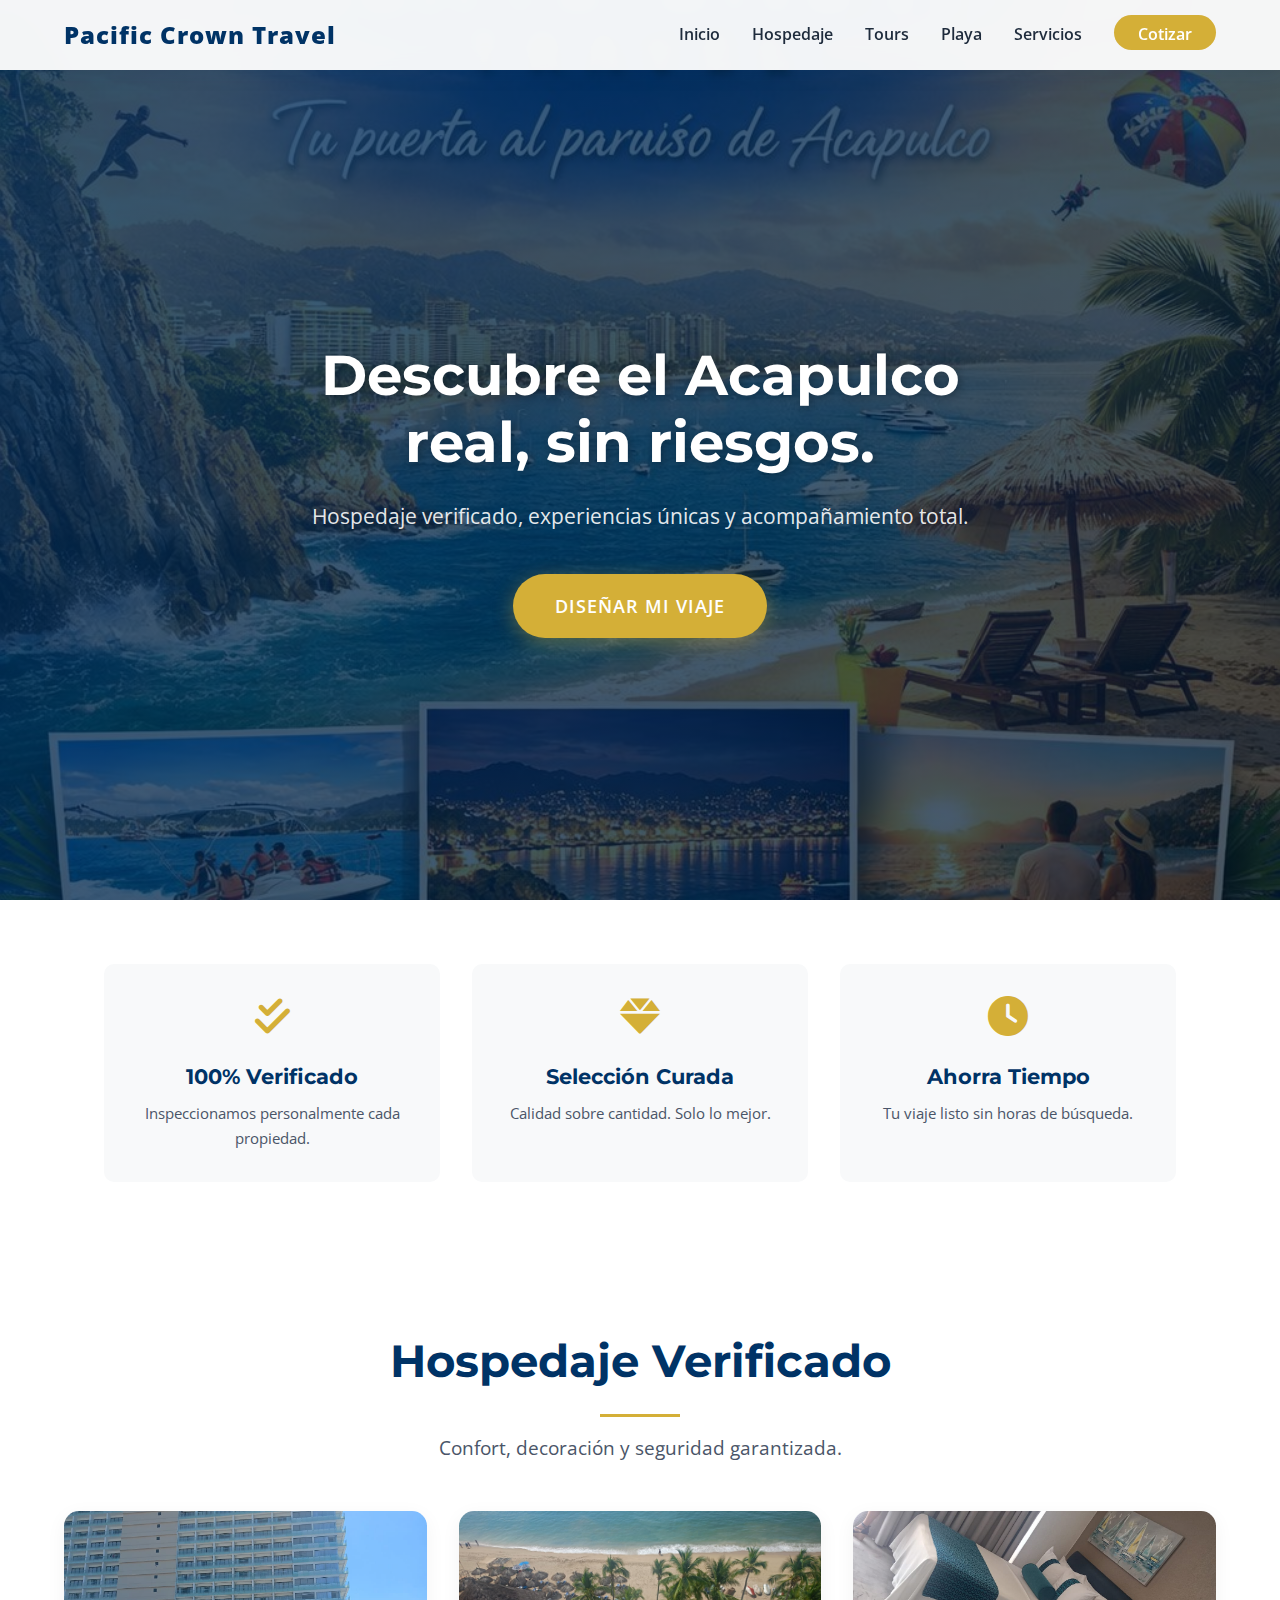
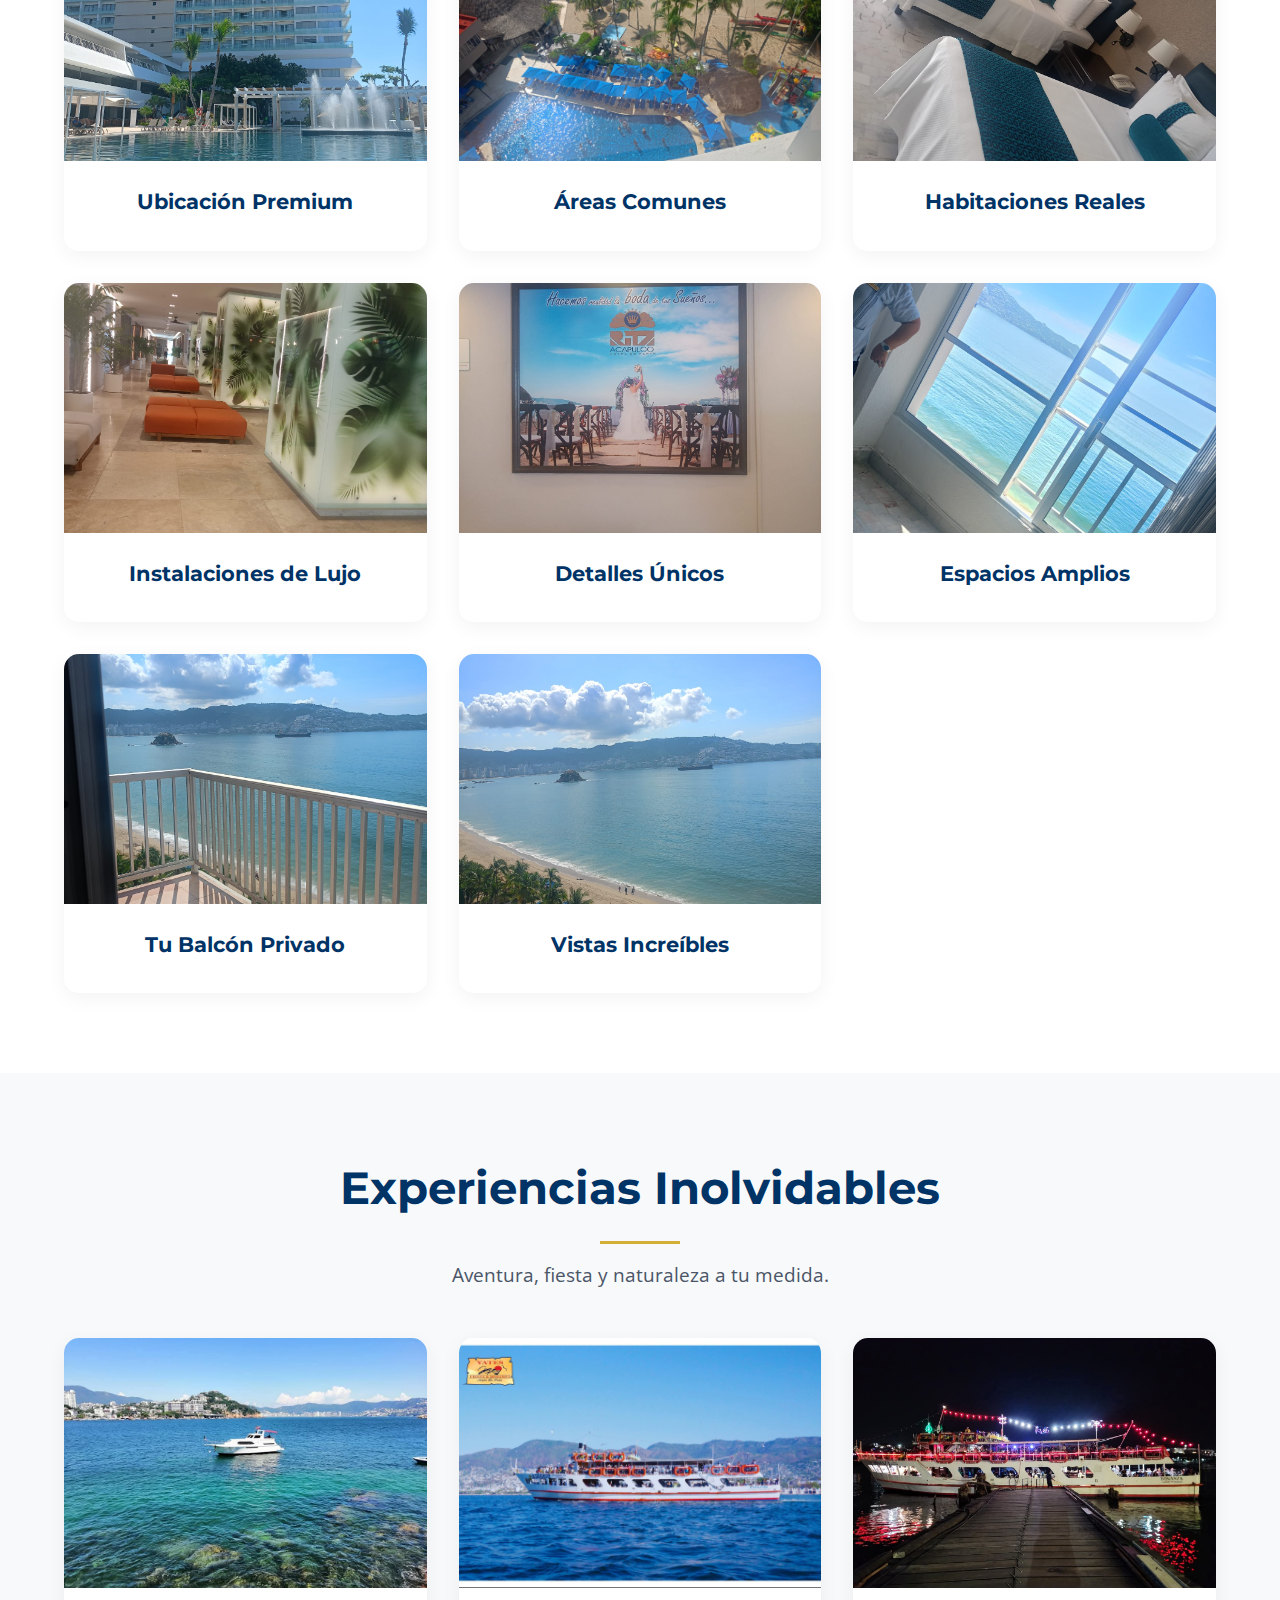
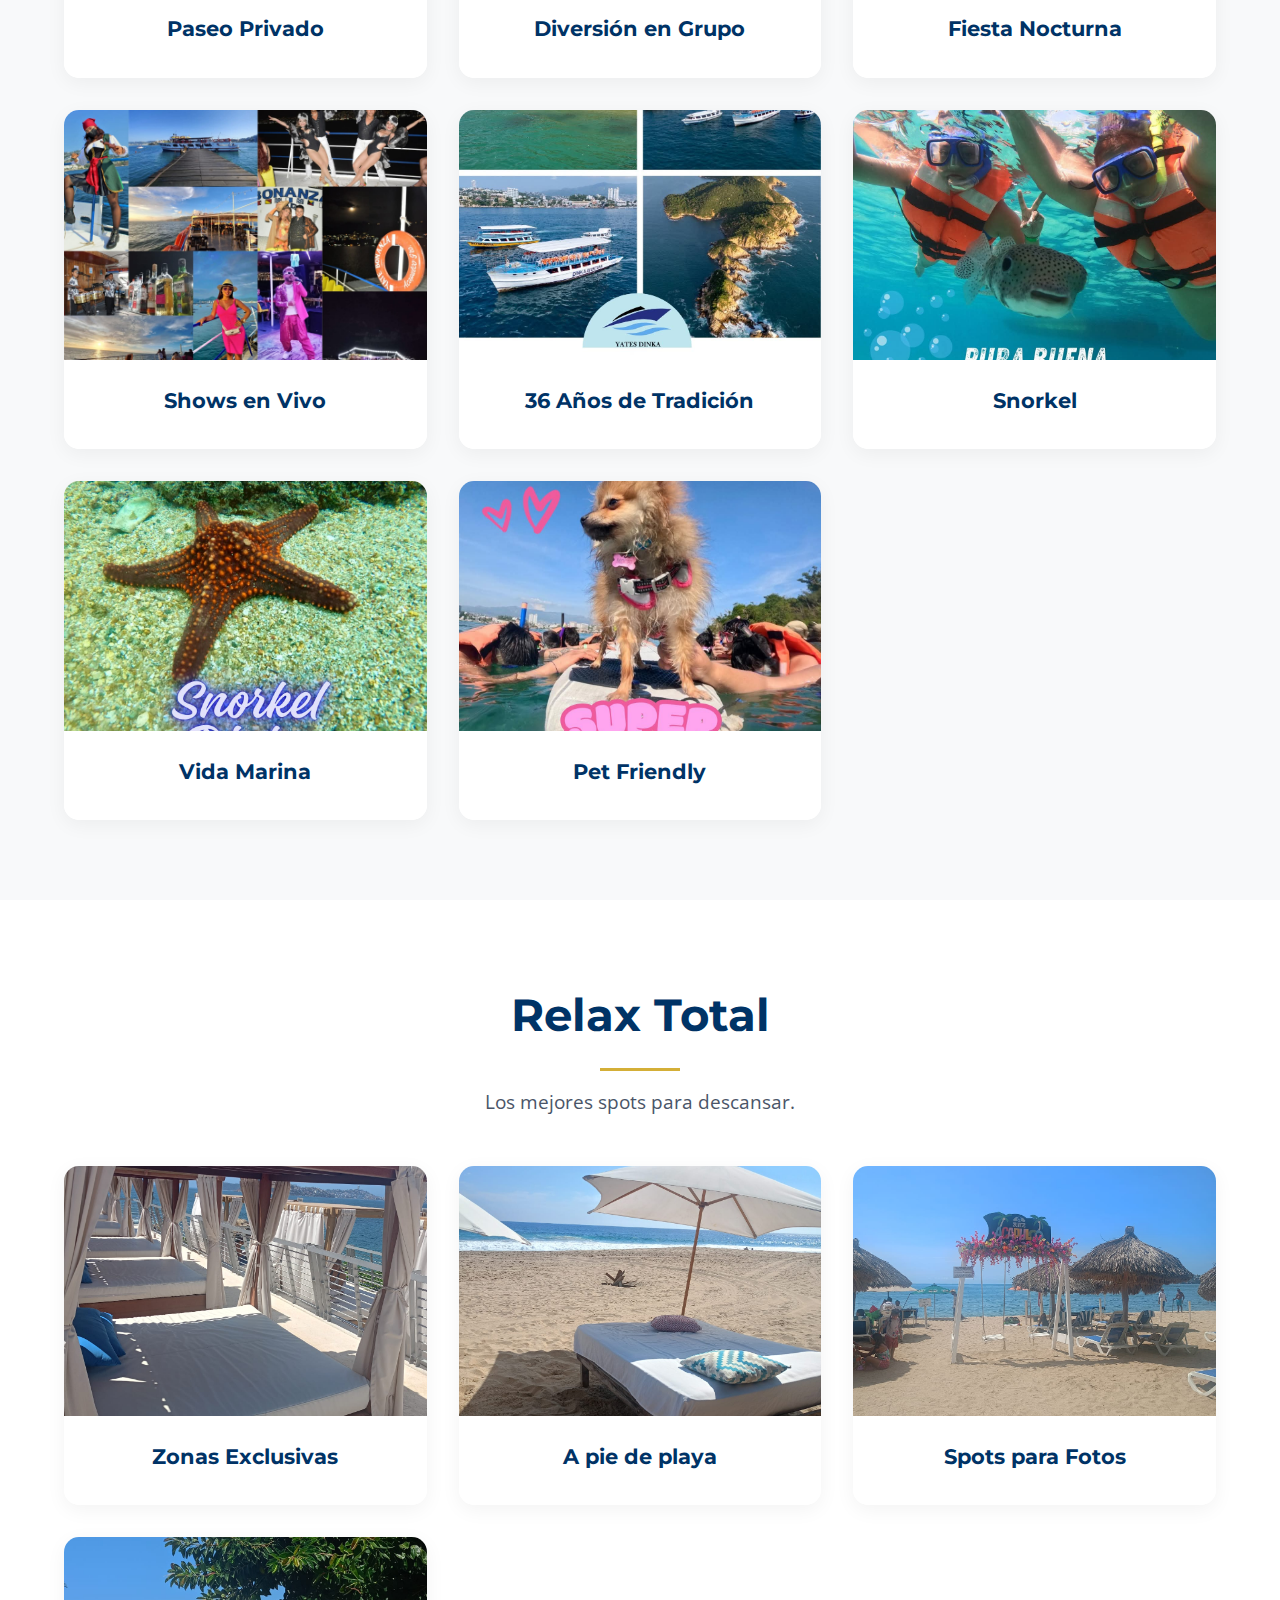
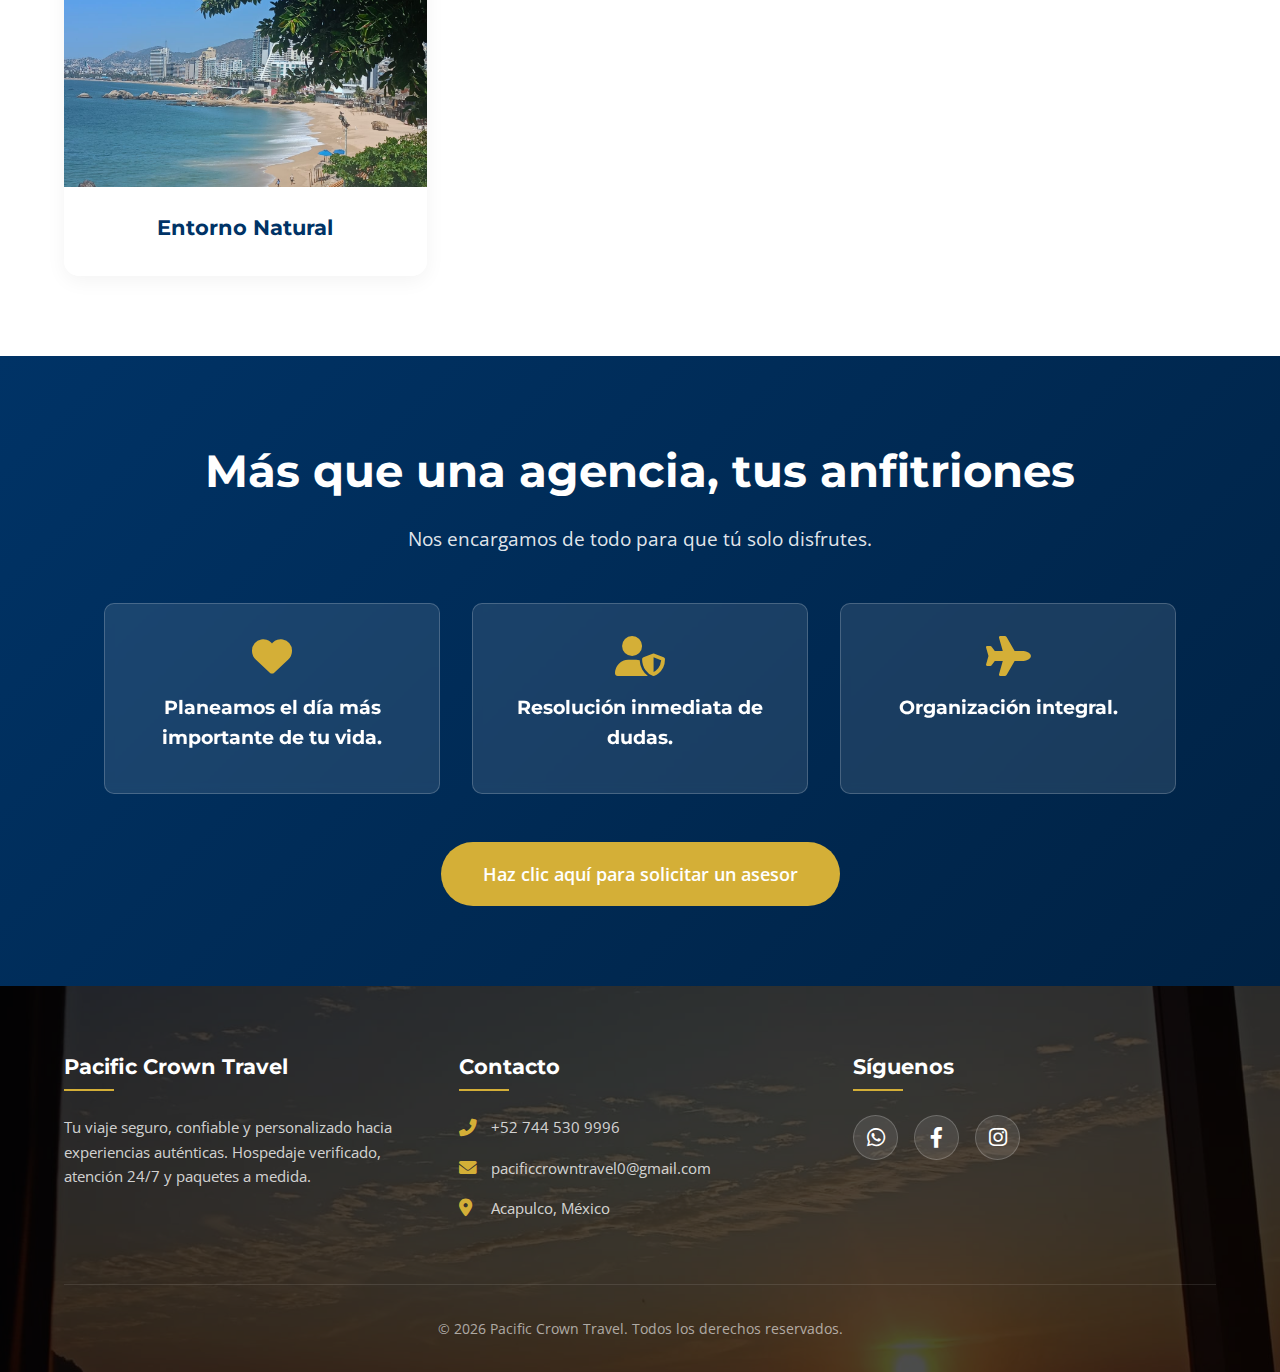
<file: index.html>
<!DOCTYPE html>
<html lang="es">
<head>
    <meta charset="UTF-8">
    <meta name="viewport" content="width=device-width, initial-scale=1.0">
    <title>Pacific Crown Travel | Tu Puerta al Paraíso</title>
    <link rel="stylesheet" href="style.css">
    <link href="https://fonts.googleapis.com/css2?family=Montserrat:wght@400;700&family=Open+Sans:wght@400;600&display=swap" rel="stylesheet">
    <link rel="stylesheet" href="https://cdnjs.cloudflare.com/ajax/libs/font-awesome/6.0.0/css/all.min.css">
</head>
<body>

    <nav class="navbar">
        <div class="logo">Pacific Crown Travel</div>
        <ul class="nav-links">
            <li><a href="#inicio">Inicio</a></li>
            <li><a href="#hoteles">Hospedaje</a></li>
            <li><a href="#tours">Tours</a></li>
            <li><a href="#relax">Playa</a></li>
            <li><a href="#servicios">Servicios</a></li>
            <li><a href="#contacto" class="btn-nav">Cotizar</a></li>
        </ul>
        <div class="hamburger"><i class="fas fa-bars"></i></div>
    </nav>

    <header id="inicio" class="hero" style="background-image: url('img/imagen_principal.jpg');">
        <div class="hero-overlay"></div>
        <div class="hero-content">
            <h1>Descubre el Acapulco real, sin riesgos.</h1>
            <p>Hospedaje verificado, experiencias únicas y acompañamiento total.</p>
            <a href="#contacto" class="btn-primary">Diseñar mi Viaje</a>
        </div>
    </header>

    <section class="features">
        <div class="feature-box">
            <i class="fas fa-check-double"></i>
            <h3>100% Verificado</h3>
            <p>Inspeccionamos personalmente cada propiedad.</p>
        </div>
        <div class="feature-box">
            <i class="fas fa-gem"></i>
            <h3>Selección Curada</h3>
            <p>Calidad sobre cantidad. Solo lo mejor.</p>
        </div>
        <div class="feature-box">
            <i class="fas fa-clock"></i>
            <h3>Ahorra Tiempo</h3>
            <p>Tu viaje listo sin horas de búsqueda.</p>
        </div>
    </section>

    <section id="hoteles" class="section-container">
        <h2 class="section-title">Hospedaje Verificado</h2>
        <p class="section-subtitle">Confort, decoración y seguridad garantizada.</p>
        <div class="gallery-grid">
            <div class="card"><img src="img/hoto_hotel_de_lejos_edificio.jpg" alt="Edificio"><div class="card-info"><h3>Ubicación Premium</h3></div></div>
            <div class="card"><img src="img/foto_alberca_hotel.jpg" alt="Alberca Vista"><div class="card-info"><h3>Áreas Comunes</h3></div></div>
            <div class="card"><img src="img/dormitorio.jpg" alt="Habitación"><div class="card-info"><h3>Habitaciones Reales</h3></div></div>
            <div class="card"><img src="img/pasillos_hotel.jpg" alt="Lobby"><div class="card-info"><h3>Instalaciones de Lujo</h3></div></div>
            <div class="card"><img src="img/cuadro_ejemplo_hotel.jpeg" alt="Decoración"><div class="card-info"><h3>Detalles Únicos</h3></div></div>
            <div class="card"><img src="img/ventana_de_un_hotel.jpg" alt="Interior con Vista"><div class="card-info"><h3>Espacios Amplios</h3></div></div>
            <div class="card"><img src="img/vista_desde_hotel.jpg" alt="Balcón"><div class="card-info"><h3>Tu Balcón Privado</h3></div></div>
            <div class="card"><img src="img/foto_tomada_del_hotel_hacia_el_mar.jpg" alt="Panorámica"><div class="card-info"><h3>Vistas Increíbles</h3></div></div>
        </div>
    </section>

    <section id="tours" class="section-container bg-light">
        <h2 class="section-title">Experiencias Inolvidables</h2>
        <p class="section-subtitle">Aventura, fiesta y naturaleza a tu medida.</p>
        <div class="gallery-grid">
            <div class="card"><img src="img/foto_yate_lejos_en_el_mar.jpg" alt="Yate Privado"><div class="card-info"><h3>Paseo Privado</h3></div></div>
            <div class="card"><img src="img/foto_yate.jpg" alt="Yate Grupo"><div class="card-info"><h3>Diversión en Grupo</h3></div></div>
            <div class="card"><img src="img/foto_yate_de_noche.jpg" alt="Noche"><div class="card-info"><h3>Fiesta Nocturna</h3></div></div>
            <div class="card"><img src="img/ejemplo_personas_divirtiendose.jpg" alt="Show"><div class="card-info"><h3>Shows en Vivo</h3></div></div>
            <div class="card"><img src="img/yates_dinka_imagen_36_años.jpg" alt="Dinka"><div class="card-info"><h3>36 Años de Tradición</h3></div></div>
            <div class="card"><img src="img/ejemplo_personas_nadando.jpg" alt="Snorkel"><div class="card-info"><h3>Snorkel</h3></div></div>
            <div class="card"><img src="img/una_foto_estrella_de_mar.jpg" alt="Estrella"><div class="card-info"><h3>Vida Marina</h3></div></div>
            <div class="card"><img src="img/perro_enunatabla_de_surf.jpg" alt="Mascota"><div class="card-info"><h3>Pet Friendly</h3></div></div>
        </div>
    </section>

    <section id="relax" class="section-container">
        <h2 class="section-title">Relax Total</h2>
        <p class="section-subtitle">Los mejores spots para descansar.</p>
        <div class="gallery-grid">
            <div class="card"><img src="img/camas_playa.jpg" alt="Camas Lujo"><div class="card-info"><h3>Zonas Exclusivas</h3></div></div>
            <div class="card"><img src="img/cama_playa.jpg" alt="Playa"><div class="card-info"><h3>A pie de playa</h3></div></div>
            <div class="card"><img src="img/playa_ejemplo.jpg" alt="Columpio"><div class="card-info"><h3>Spots para Fotos</h3></div></div>
            <div class="card"><img src="img/foto_playa.jpg" alt="Paisaje"><div class="card-info"><h3>Entorno Natural</h3></div></div>
        </div>
    </section>

    <!-- SECCIÓN SERVICIOS -->
    <section id="servicios" class="section-split">
        <div class="split-text">
            <h2>Más que una agencia, tus anfitriones</h2>
            <p>Nos encargamos de todo para que tú solo disfrutes.</p>
            
            <div class="features-servicios">
                <div class="feature-box-servicio">
                    <i class="fas fa-heart"></i>
                    <h3>Planeamos el día más importante de tu vida.</h3>
                </div>
                <div class="feature-box-servicio">
                    <i class="fas fa-user-shield"></i>
                    <h3>Resolución inmediata de dudas.</h3>
                </div>
                <div class="feature-box-servicio">
                    <i class="fas fa-plane"></i>
                    <h3>Organización integral.</h3>
                </div>
            </div>
            
            <!-- BOTÓN CORREGIDO - Ahora lleva a asesor.html -->
            <a href="asesor.html" class="btn-secondary">Haz clic aquí para solicitar un asesor</a>
        </div>
    </section>

    <!-- FOOTER REDISEÑADO -->
    <footer id="contacto">
        <div class="footer-bg" style="background-image: url('img/atardecer_playa.jpg');"></div>
        <div class="footer-content">
            <div class="footer-column">
                <h3>Pacific Crown Travel</h3>
                <p>Tu viaje seguro, confiable y personalizado hacia experiencias auténticas. Hospedaje verificado, atención 24/7 y paquetes a medida.</p>
            </div>
            <div class="footer-column">
                <h3>Contacto</h3>
                <ul class="contact-list">
                    <li><i class="fas fa-phone-alt"></i> +52 744 530 9996</li>
                    <li><i class="fas fa-envelope"></i> pacificcrowntravel0@gmail.com</li>
                    <li><i class="fas fa-map-marker-alt"></i> Acapulco, México</li>
                </ul>
            </div>
            <div class="footer-column">
                <h3>Síguenos</h3>
                <div class="social-links">
                    <a href="#" target="_blank" aria-label="WhatsApp"><i class="fab fa-whatsapp"></i></a>
                    <a href="#" target="_blank" aria-label="Facebook"><i class="fab fa-facebook-f"></i></a>
                    <a href="#" target="_blank" aria-label="Instagram"><i class="fab fa-instagram"></i></a>
                </div>
            </div>
        </div>
        <div class="footer-bottom">
            <p>&copy; 2026 Pacific Crown Travel. Todos los derechos reservados.</p>
        </div>
    </footer>

    <!-- MODAL PARA IMÁGENES -->
    <div id="modal" class="modal">
        <span class="close">&times;</span>
        <img class="modal-content" id="modal-img">
    </div>

    <script src="script.js"></script>
</body>
</html>
</file>
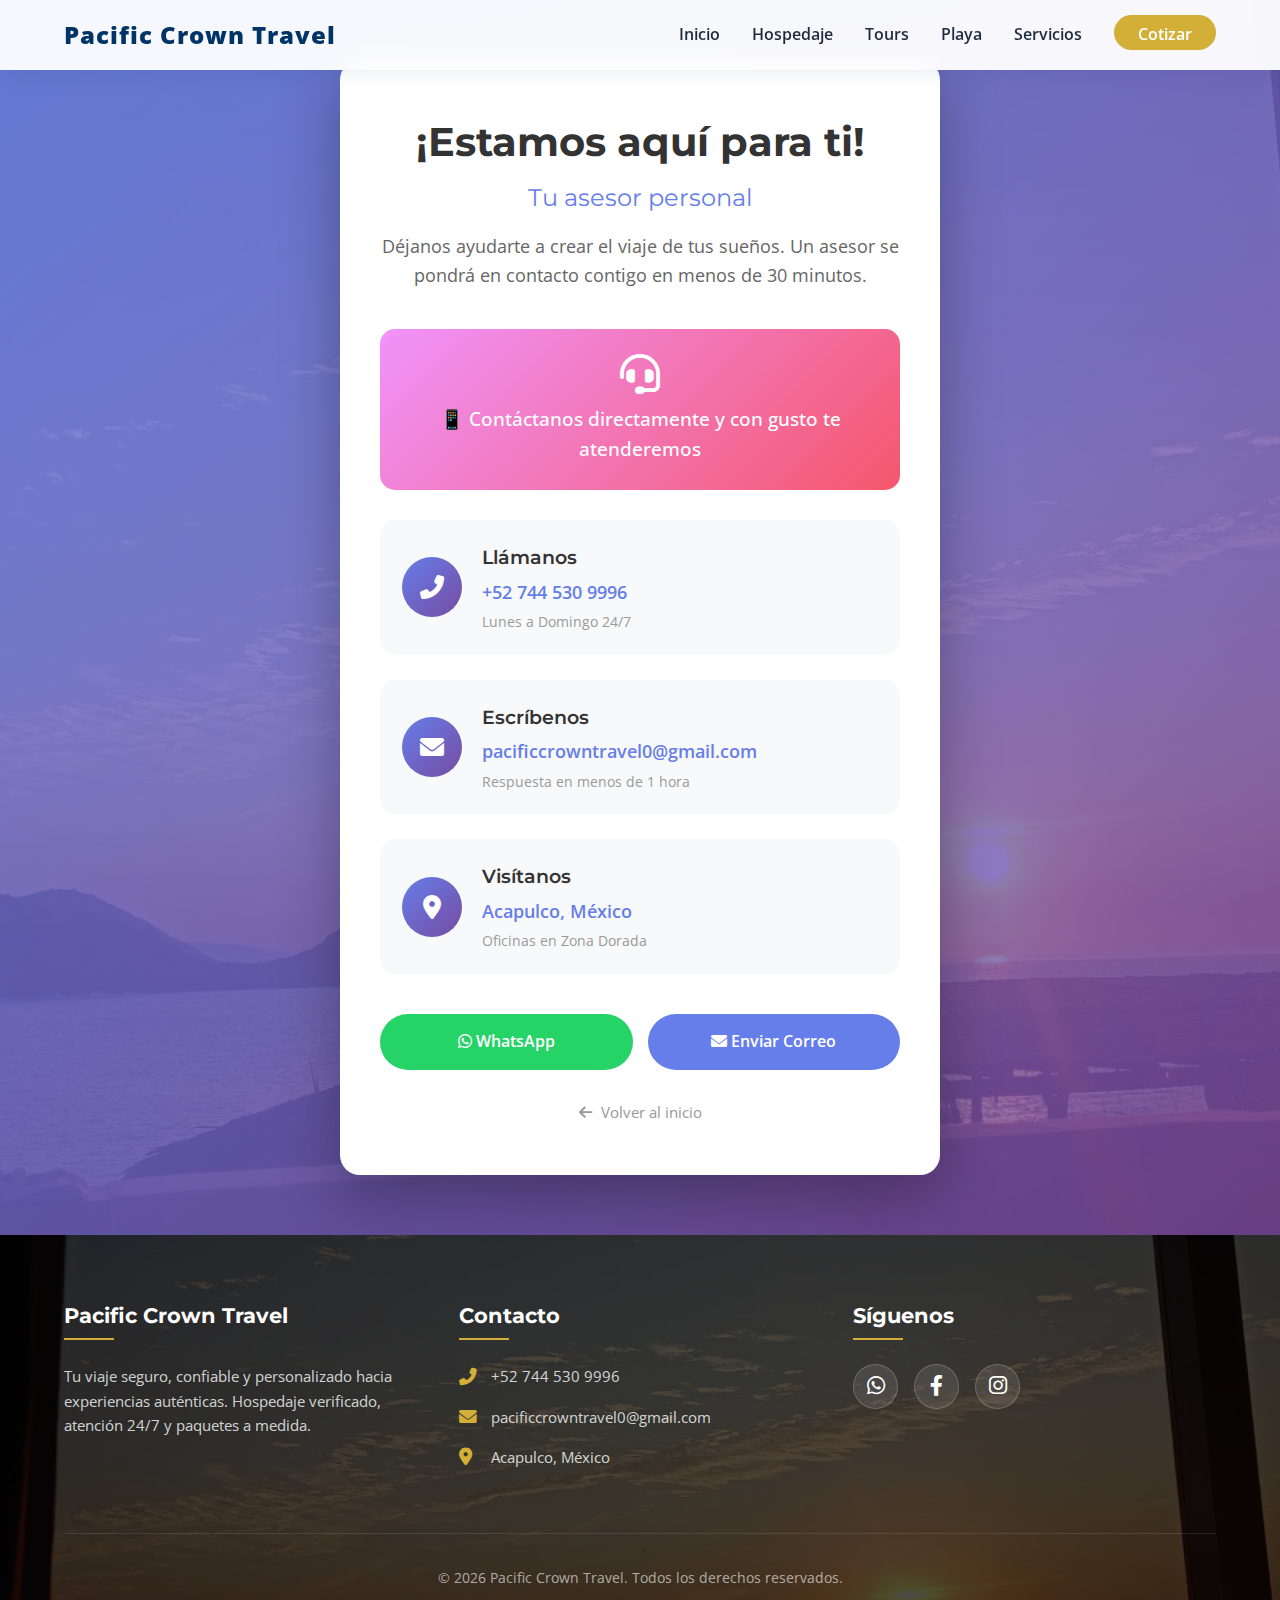
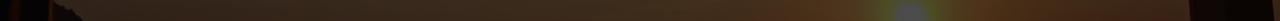
<file: asesor.html>
<!DOCTYPE html>
<html lang="es">
<head>
    <meta charset="UTF-8">
    <meta name="viewport" content="width=device-width, initial-scale=1.0">
    <title>Contacta a un Asesor | Pacific Crown Travel</title>
    <link rel="stylesheet" href="style.css">
    <link href="https://fonts.googleapis.com/css2?family=Montserrat:wght@400;700&family=Open+Sans:wght@400;600&display=swap" rel="stylesheet">
    <link rel="stylesheet" href="https://cdnjs.cloudflare.com/ajax/libs/font-awesome/6.0.0/css/all.min.css">
    <style>
        /* Estilos adicionales solo para la página de asesor */
        .asesor-page {
            min-height: 80vh;
            display: flex;
            align-items: center;
            justify-content: center;
            padding: 60px 20px;
            background: linear-gradient(135deg, #667eea 0%, #764ba2 100%);
            position: relative;
            overflow: hidden;
        }
        
        .asesor-page::before {
            content: '';
            position: absolute;
            top: 0;
            left: 0;
            right: 0;
            bottom: 0;
            background: url('img/atardecer_playa.jpg') center/cover;
            opacity: 0.2;
            z-index: 0;
        }
        
        .asesor-card {
            background: white;
            border-radius: 20px;
            box-shadow: 0 20px 60px rgba(0,0,0,0.3);
            max-width: 600px;
            width: 100%;
            padding: 50px 40px;
            position: relative;
            z-index: 1;
            animation: slideUp 0.6s ease-out;
        }
        
        @keyframes slideUp {
            from {
                opacity: 0;
                transform: translateY(30px);
            }
            to {
                opacity: 1;
                transform: translateY(0);
            }
        }
        
        .asesor-card h1 {
            color: #333;
            font-size: 2.5em;
            margin-bottom: 15px;
            text-align: center;
            font-weight: 700;
        }
        
        .asesor-card h1 span {
            color: #667eea;
            display: block;
            font-size: 0.6em;
            font-weight: 400;
            margin-top: 5px;
        }
        
        .asesor-card > p {
            text-align: center;
            color: #666;
            margin-bottom: 40px;
            font-size: 1.1em;
            line-height: 1.6;
        }
        
        .contact-info-cards {
            display: flex;
            flex-direction: column;
            gap: 25px;
            margin-bottom: 40px;
        }
        
        .contact-item {
            display: flex;
            align-items: center;
            padding: 20px;
            background: #f8f9fa;
            border-radius: 15px;
            transition: all 0.3s ease;
            border: 2px solid transparent;
        }
        
        .contact-item:hover {
            transform: translateX(10px);
            border-color: #667eea;
            box-shadow: 0 5px 20px rgba(102, 126, 234, 0.2);
        }
        
        .contact-icon {
            width: 60px;
            height: 60px;
            background: linear-gradient(135deg, #667eea 0%, #764ba2 100%);
            border-radius: 50%;
            display: flex;
            align-items: center;
            justify-content: center;
            margin-right: 20px;
        }
        
        .contact-icon i {
            font-size: 24px;
            color: white;
        }
        
        .contact-details {
            flex: 1;
        }
        
        .contact-details h3 {
            color: #333;
            font-size: 1.2em;
            margin-bottom: 5px;
            font-weight: 600;
        }
        
        .contact-details p {
            color: #667eea;
            font-size: 1.1em;
            font-weight: 600;
            margin: 0;
        }
        
        .contact-details small {
            color: #999;
            font-size: 0.85em;
            display: block;
            margin-top: 5px;
        }
        
        .message-box {
            background: linear-gradient(135deg, #f093fb 0%, #f5576c 100%);
            padding: 25px;
            border-radius: 15px;
            text-align: center;
            margin-bottom: 30px;
        }
        
        .message-box p {
            color: white;
            font-size: 1.2em;
            margin: 0;
            font-weight: 500;
        }
        
        .message-box i {
            font-size: 40px;
            color: white;
            margin-bottom: 10px;
            display: block;
        }
        
        .action-buttons {
            display: flex;
            gap: 15px;
            justify-content: center;
        }
        
        .btn-asesor {
            display: inline-block;
            padding: 15px 30px;
            border-radius: 50px;
            text-decoration: none;
            font-weight: 600;
            transition: all 0.3s ease;
            flex: 1;
            text-align: center;
        }
        
        .btn-whatsapp {
            background: #25D366;
            color: white;
        }
        
        .btn-whatsapp:hover {
            background: #128C7E;
            transform: translateY(-2px);
            box-shadow: 0 5px 20px rgba(37, 211, 102, 0.3);
        }
        
        .btn-email {
            background: #667eea;
            color: white;
        }
        
        .btn-email:hover {
            background: #764ba2;
            transform: translateY(-2px);
            box-shadow: 0 5px 20px rgba(102, 126, 234, 0.3);
        }
        
        .btn-back {
            display: inline-block;
            margin-top: 30px;
            color: #999;
            text-decoration: none;
            font-size: 0.95em;
            transition: color 0.3s ease;
        }
        
        .btn-back:hover {
            color: #667eea;
        }
        
        .btn-back i {
            margin-right: 5px;
        }
        
        @media (max-width: 768px) {
            .asesor-card {
                padding: 30px 20px;
            }
            
            .asesor-card h1 {
                font-size: 2em;
            }
            
            .action-buttons {
                flex-direction: column;
            }
            
            .contact-item {
                flex-direction: column;
                text-align: center;
            }
            
            .contact-icon {
                margin-right: 0;
                margin-bottom: 15px;
            }
        }
    </style>
</head>
<body>

    <nav class="navbar">
        <div class="logo">Pacific Crown Travel</div>
        <ul class="nav-links">
            <li><a href="index.html#inicio">Inicio</a></li>
            <li><a href="index.html#hoteles">Hospedaje</a></li>
            <li><a href="index.html#tours">Tours</a></li>
            <li><a href="index.html#relax">Playa</a></li>
            <li><a href="index.html#servicios">Servicios</a></li>
            <li><a href="index.html#contacto" class="btn-nav">Cotizar</a></li>
        </ul>
        <div class="hamburger"><i class="fas fa-bars"></i></div>
    </nav>

    <div class="asesor-page">
        <div class="asesor-card">
            <h1>¡Estamos aquí para ti! 
                <span>Tu asesor personal</span>
            </h1>
            
            <p>Déjanos ayudarte a crear el viaje de tus sueños. Un asesor se pondrá en contacto contigo en menos de 30 minutos.</p>
            
            <div class="message-box">
                <i class="fas fa-headset"></i>
                <p>📱 Contáctanos directamente y con gusto te atenderemos</p>
            </div>
            
            <div class="contact-info-cards">
                <!-- Teléfono -->
                <div class="contact-item">
                    <div class="contact-icon">
                        <i class="fas fa-phone-alt"></i>
                    </div>
                    <div class="contact-details">
                        <h3>Llámanos</h3>
                        <p>+52 744 530 9996</p>
                        <small>Lunes a Domingo 24/7</small>
                    </div>
                </div>
                
                <!-- Correo -->
                <div class="contact-item">
                    <div class="contact-icon">
                        <i class="fas fa-envelope"></i>
                    </div>
                    <div class="contact-details">
                        <h3>Escríbenos</h3>
                        <p>pacificcrowntravel0@gmail.com</p>
                        <small>Respuesta en menos de 1 hora</small>
                    </div>
                </div>
                
                <!-- Ubicación -->
                <div class="contact-item">
                    <div class="contact-icon">
                        <i class="fas fa-map-marker-alt"></i>
                    </div>
                    <div class="contact-details">
                        <h3>Visítanos</h3>
                        <p>Acapulco, México</p>
                        <small>Oficinas en Zona Dorada</small>
                    </div>
                </div>
            </div>
            
            <div class="action-buttons">
                <a href="https://wa.me/527445309996?text=Hola!%20Quiero%20informaci%C3%B3n%20sobre%20sus%20paquetes%20tur%C3%ADsticos" class="btn-asesor btn-whatsapp" target="_blank">
                    <i class="fab fa-whatsapp"></i> WhatsApp
                </a>
                <a href="mailto:pacificcrowntravel0@gmail.com?subject=Información%20sobre%20paquetes%20turísticos&body=Hola,%20me%20gustaría%20recibir%20información%20sobre..." class="btn-asesor btn-email" target="_blank">
                    <i class="fas fa-envelope"></i> Enviar Correo
                </a>
            </div>
            
            <div style="text-align: center;">
                <a href="index.html" class="btn-back">
                    <i class="fas fa-arrow-left"></i> Volver al inicio
                </a>
            </div>
        </div>
    </div>

    <footer id="contacto">
        <div class="footer-bg" style="background-image: url('img/atardecer_playa.jpg');"></div>
        <div class="footer-content">
            <div class="footer-column">
                <h3>Pacific Crown Travel</h3>
                <p>Tu viaje seguro, confiable y personalizado hacia experiencias auténticas. Hospedaje verificado, atención 24/7 y paquetes a medida.</p>
            </div>
            <div class="footer-column">
                <h3>Contacto</h3>
                <ul class="contact-list">
                    <li><i class="fas fa-phone-alt"></i> +52 744 530 9996</li>
                    <li><i class="fas fa-envelope"></i> pacificcrowntravel0@gmail.com</li>
                    <li><i class="fas fa-map-marker-alt"></i> Acapulco, México</li>
                </ul>
            </div>
            <div class="footer-column">
                <h3>Síguenos</h3>
                <div class="social-links">
                    <a href="#" target="_blank" aria-label="WhatsApp"><i class="fab fa-whatsapp"></i></a>
                    <a href="#" target="_blank" aria-label="Facebook"><i class="fab fa-facebook-f"></i></a>
                    <a href="#" target="_blank" aria-label="Instagram"><i class="fab fa-instagram"></i></a>
                </div>
            </div>
        </div>
        <div class="footer-bottom">
            <p>&copy; 2026 Pacific Crown Travel. Todos los derechos reservados.</p>
        </div>
    </footer>

    <script>
        // Menú hamburguesa
        const hamburger = document.querySelector('.hamburger');
        const navLinks = document.querySelector('.nav-links');

        hamburger.addEventListener('click', () => {
            navLinks.classList.toggle('active');
        });

        // Cerrar menú al hacer clic en un enlace
        document.querySelectorAll('.nav-links a').forEach(link => {
            link.addEventListener('click', () => {
                navLinks.classList.remove('active');
            });
        });
    </script>

</body>
</html>
</file>
<file: style.css>
/* ===== VARIABLES ===== */
:root {
    --primary: #003366;
    --accent: #d4af37;
    --light: #f8f9fa;
    --dark: #1e2b3c;
    --text: #4a5568;
    --white: #ffffff;
    --shadow: 0 10px 30px rgba(0, 51, 102, 0.15);
    --transition: all 0.3s ease;
}

/* ===== RESET ===== */
* {
    margin: 0;
    padding: 0;
    box-sizing: border-box;
}

body {
    font-family: 'Open Sans', sans-serif;
    color: var(--text);
    line-height: 1.6;
    overflow-x: hidden;
}

h1, h2, h3, h4 {
    font-family: 'Montserrat', sans-serif;
    font-weight: 700;
    color: var(--primary);
}

a {
    text-decoration: none;
    transition: var(--transition);
}

img {
    max-width: 100%;
    height: auto;
    display: block;
}

/* ===== NAVBAR ===== */
.navbar {
    display: flex;
    justify-content: space-between;
    align-items: center;
    padding: 1rem 5%;
    background: rgba(255, 255, 255, 0.95);
    backdrop-filter: blur(10px);
    box-shadow: 0 2px 20px rgba(0, 51, 102, 0.1);
    position: fixed;
    width: 100%;
    top: 0;
    z-index: 1000;
}

.logo {
    font-size: 1.5rem;
    font-weight: 800;
    color: var(--primary);
    letter-spacing: 1px;
}

.nav-links {
    display: flex;
    list-style: none;
    gap: 2rem;
}

.nav-links a {
    color: var(--dark);
    font-weight: 600;
    font-size: 1rem;
    position: relative;
    padding-bottom: 5px;
}

.nav-links a::after {
    content: '';
    position: absolute;
    bottom: 0;
    left: 0;
    width: 0;
    height: 2px;
    background: var(--accent);
    transition: var(--transition);
}

.nav-links a:hover::after {
    width: 100%;
}

.btn-nav {
    background: var(--accent);
    color: var(--white) !important;
    padding: 0.5rem 1.5rem;
    border-radius: 50px;
    font-weight: 600;
}

.btn-nav:hover {
    background: #b8960c;
    transform: translateY(-2px);
    box-shadow: 0 5px 15px rgba(212, 175, 55, 0.3);
}

.btn-nav::after {
    display: none;
}

.hamburger {
    display: none;
    font-size: 1.8rem;
    color: var(--primary);
    cursor: pointer;
}

/* ===== HERO ===== */
.hero {
    height: 100vh;
    background-size: cover;
    background-position: center;
    position: relative;
    display: flex;
    align-items: center;
    justify-content: center;
    text-align: center;
    color: var(--white);
    padding-top: 80px;
}

.hero-overlay {
    position: absolute;
    top: 0;
    left: 0;
    width: 100%;
    height: 100%;
    background: linear-gradient(135deg, rgba(0, 51, 102, 0.8) 0%, rgba(0, 20, 40, 0.7) 100%);
    z-index: 1;
}

.hero-content {
    position: relative;
    z-index: 2;
    max-width: 800px;
    padding: 0 20px;
    animation: fadeInUp 1s ease;
}

@keyframes fadeInUp {
    from {
        opacity: 0;
        transform: translateY(30px);
    }
    to {
        opacity: 1;
        transform: translateY(0);
    }
}

.hero-content h1 {
    font-size: 3.5rem;
    margin-bottom: 1.5rem;
    color: var(--white);
    text-shadow: 2px 2px 10px rgba(0, 0, 0, 0.3);
    line-height: 1.2;
}

.hero-content p {
    font-size: 1.3rem;
    margin-bottom: 2.5rem;
    color: rgba(255, 255, 255, 0.9);
}

.btn-primary {
    display: inline-block;
    background: var(--accent);
    color: var(--white);
    padding: 1rem 2.5rem;
    font-size: 1.1rem;
    font-weight: 600;
    border-radius: 50px;
    text-transform: uppercase;
    letter-spacing: 1px;
    box-shadow: 0 5px 20px rgba(212, 175, 55, 0.4);
    border: 2px solid transparent;
}

.btn-primary:hover {
    background: transparent;
    border-color: var(--accent);
    color: var(--accent);
    transform: translateY(-3px);
    box-shadow: 0 8px 25px rgba(212, 175, 55, 0.5);
}

/* ===== FEATURES (iconos superiores) ===== */
.features {
    display: flex;
    justify-content: center;
    gap: 2rem;
    padding: 4rem 5%;
    background: var(--white);
    flex-wrap: wrap;
    max-width: 1200px;
    margin: 0 auto;
}

.feature-box {
    text-align: center;
    flex: 1 1 250px;
    padding: 2rem;
    border-radius: 10px;
    background: var(--light);
    transition: var(--transition);
}

.feature-box:hover {
    transform: translateY(-10px);
    box-shadow: var(--shadow);
}

.feature-box i {
    font-size: 2.5rem;
    color: var(--accent);
    margin-bottom: 1.5rem;
}

.feature-box h3 {
    font-size: 1.3rem;
    margin-bottom: 0.5rem;
}

.feature-box p {
    color: var(--text);
    font-size: 0.95rem;
}

/* ===== SECCIONES GENERALES ===== */
.section-container {
    padding: 5rem 5%;
    text-align: center;
    max-width: 1400px;
    margin: 0 auto;
}

.bg-light {
    background: var(--light);
}

.section-title {
    font-size: 2.8rem;
    margin-bottom: 1rem;
    position: relative;
    display: inline-block;
}

.section-title::after {
    content: '';
    display: block;
    width: 80px;
    height: 3px;
    background: var(--accent);
    margin: 1rem auto 0;
}

.section-subtitle {
    font-size: 1.2rem;
    color: var(--text);
    margin-bottom: 3rem;
    max-width: 700px;
    margin-left: auto;
    margin-right: auto;
}

/* ===== GALERÍA (CARDS) ===== */
.gallery-grid {
    display: grid;
    grid-template-columns: repeat(auto-fit, minmax(300px, 1fr));
    gap: 2rem;
    margin-top: 2rem;
}

.card {
    background: var(--white);
    border-radius: 15px;
    overflow: hidden;
    box-shadow: 0 5px 20px rgba(0, 0, 0, 0.05);
    transition: var(--transition);
    position: relative;
    cursor: pointer;
}

.card:hover {
    transform: translateY(-10px);
    box-shadow: var(--shadow);
}

.card img {
    width: 100%;
    height: 250px;
    object-fit: cover;
    transition: var(--transition);
}

.card:hover img {
    transform: scale(1.05);
}

.card-info {
    padding: 1.5rem;
    background: var(--white);
    position: relative;
    z-index: 2;
}

.card-info h3 {
    font-size: 1.3rem;
    margin-bottom: 0.5rem;
    color: var(--primary);
}

/* ===== SECCIÓN SERVICIOS (split) ===== */
.section-split {
    background: linear-gradient(135deg, var(--primary) 0%, #002244 100%);
    color: var(--white);
}

.split-text {
    padding: 5rem 5%;
    text-align: center;
    max-width: 1200px;
    margin: 0 auto;
}

.split-text h2 {
    color: var(--white);
    font-size: 2.8rem;
    margin-bottom: 1rem;
}

.split-text > p {
    color: rgba(255, 255, 255, 0.9);
    font-size: 1.2rem;
    max-width: 600px;
    margin: 0 auto 3rem;
}

.features-servicios {
    display: flex;
    justify-content: center;
    gap: 2rem;
    flex-wrap: wrap;
    margin-bottom: 3rem;
}

.feature-box-servicio {
    background: rgba(255, 255, 255, 0.1);
    backdrop-filter: blur(5px);
    padding: 2rem;
    border-radius: 10px;
    flex: 1 1 200px;
    text-align: center;
    border: 1px solid rgba(255, 255, 255, 0.2);
    transition: var(--transition);
}

.feature-box-servicio:hover {
    background: rgba(255, 255, 255, 0.2);
    transform: translateY(-5px);
}

.feature-box-servicio i {
    font-size: 2.5rem;
    color: var(--accent);
    margin-bottom: 1rem;
}

.feature-box-servicio h3 {
    color: var(--white);
    font-size: 1.2rem;
    margin-bottom: 0.5rem;
}

.btn-secondary {
    display: inline-block;
    background: var(--accent);
    color: var(--white);
    padding: 1rem 2.5rem;
    font-size: 1.1rem;
    font-weight: 600;
    border-radius: 50px;
    border: 2px solid transparent;
    transition: var(--transition);
}

.btn-secondary:hover {
    background: transparent;
    border-color: var(--accent);
    color: var(--accent);
}

/* ===== FOOTER REDISEÑADO ===== */
footer {
    position: relative;
    color: var(--white);
    text-align: left;
    padding: 4rem 5% 2rem;
    overflow: hidden;
}

.footer-bg {
    position: absolute;
    top: 0;
    left: 0;
    width: 100%;
    height: 100%;
    background-size: cover;
    background-position: center;
    filter: brightness(0.3);
    z-index: -1;
}

.footer-content {
    position: relative;
    z-index: 2;
    display: flex;
    flex-wrap: wrap;
    justify-content: space-between;
    gap: 2rem;
    max-width: 1200px;
    margin: 0 auto 3rem;
}

.footer-column {
    flex: 1 1 250px;
}

.footer-column h3 {
    color: var(--white);
    font-size: 1.3rem;
    margin-bottom: 1.5rem;
    position: relative;
    padding-bottom: 0.5rem;
}

.footer-column h3::after {
    content: '';
    position: absolute;
    bottom: 0;
    left: 0;
    width: 50px;
    height: 2px;
    background: var(--accent);
}

.footer-column p {
    color: rgba(255, 255, 255, 0.8);
    line-height: 1.6;
    font-size: 0.95rem;
}

.contact-list {
    list-style: none;
    padding: 0;
}

.contact-list li {
    display: flex;
    align-items: center;
    gap: 0.8rem;
    margin-bottom: 1rem;
    color: rgba(255, 255, 255, 0.8);
    font-size: 0.95rem;
}

.contact-list i {
    color: var(--accent);
    width: 20px;
    font-size: 1.1rem;
}

.social-links {
    display: flex;
    gap: 1rem;
}

.social-links a {
    display: inline-flex;
    align-items: center;
    justify-content: center;
    width: 45px;
    height: 45px;
    background: rgba(255, 255, 255, 0.1);
    border-radius: 50%;
    color: var(--white);
    font-size: 1.3rem;
    transition: var(--transition);
    border: 1px solid rgba(255, 255, 255, 0.2);
}

.social-links a:hover {
    background: var(--accent);
    border-color: var(--accent);
    transform: translateY(-5px);
    color: var(--white);
}

.footer-bottom {
    position: relative;
    z-index: 2;
    text-align: center;
    padding-top: 2rem;
    border-top: 1px solid rgba(255, 255, 255, 0.1);
    max-width: 1200px;
    margin: 0 auto;
}

.footer-bottom p {
    color: rgba(255, 255, 255, 0.6);
    font-size: 0.9rem;
}

/* ===== MODAL ===== */
.modal {
    display: none;
    position: fixed;
    z-index: 2000;
    left: 0;
    top: 0;
    width: 100%;
    height: 100%;
    background-color: rgba(0, 0, 0, 0.9);
    backdrop-filter: blur(5px);
    align-items: center;
    justify-content: center;
}

.modal-content {
    max-width: 90%;
    max-height: 90%;
    object-fit: contain;
    border-radius: 10px;
    box-shadow: 0 0 30px rgba(0,0,0,0.5);
    animation: zoom 0.3s ease;
}

@keyframes zoom {
    from { transform: scale(0.8); opacity: 0; }
    to { transform: scale(1); opacity: 1; }
}

.close {
    position: absolute;
    top: 20px;
    right: 35px;
    color: #fff;
    font-size: 40px;
    font-weight: bold;
    cursor: pointer;
    transition: 0.3s;
    z-index: 2001;
}

.close:hover {
    color: var(--accent);
}

/* ===== RESPONSIVE ===== */
@media (max-width: 768px) {
    .navbar {
        padding: 1rem;
    }

    .hamburger {
        display: block;
    }

    .nav-links {
        display: none;
        position: absolute;
        top: 100%;
        left: 0;
        width: 100%;
        background: var(--white);
        flex-direction: column;
        align-items: center;
        padding: 2rem;
        gap: 1.5rem;
        box-shadow: 0 10px 20px rgba(0, 0, 0, 0.1);
    }

    .nav-links.active {
        display: flex;
    }

    .hero-content h1 {
        font-size: 2.2rem;
    }

    .hero-content p {
        font-size: 1.1rem;
    }

    .section-title {
        font-size: 2rem;
    }

    .features-servicios {
        flex-direction: column;
        align-items: center;
    }

    .feature-box-servicio {
        width: 100%;
        max-width: 300px;
    }

    /* Footer responsive */
    .footer-content {
        flex-direction: column;
        text-align: center;
    }

    .footer-column h3::after {
        left: 50%;
        transform: translateX(-50%);
    }

    .contact-list li {
        justify-content: center;
    }

    .social-links {
        justify-content: center;
    }
}

@media (max-width: 480px) {
    .hero-content h1 {
        font-size: 1.8rem;
    }

    .btn-primary, .btn-secondary {
        padding: 0.8rem 1.5rem;
        font-size: 1rem;
    }
}
</file>
